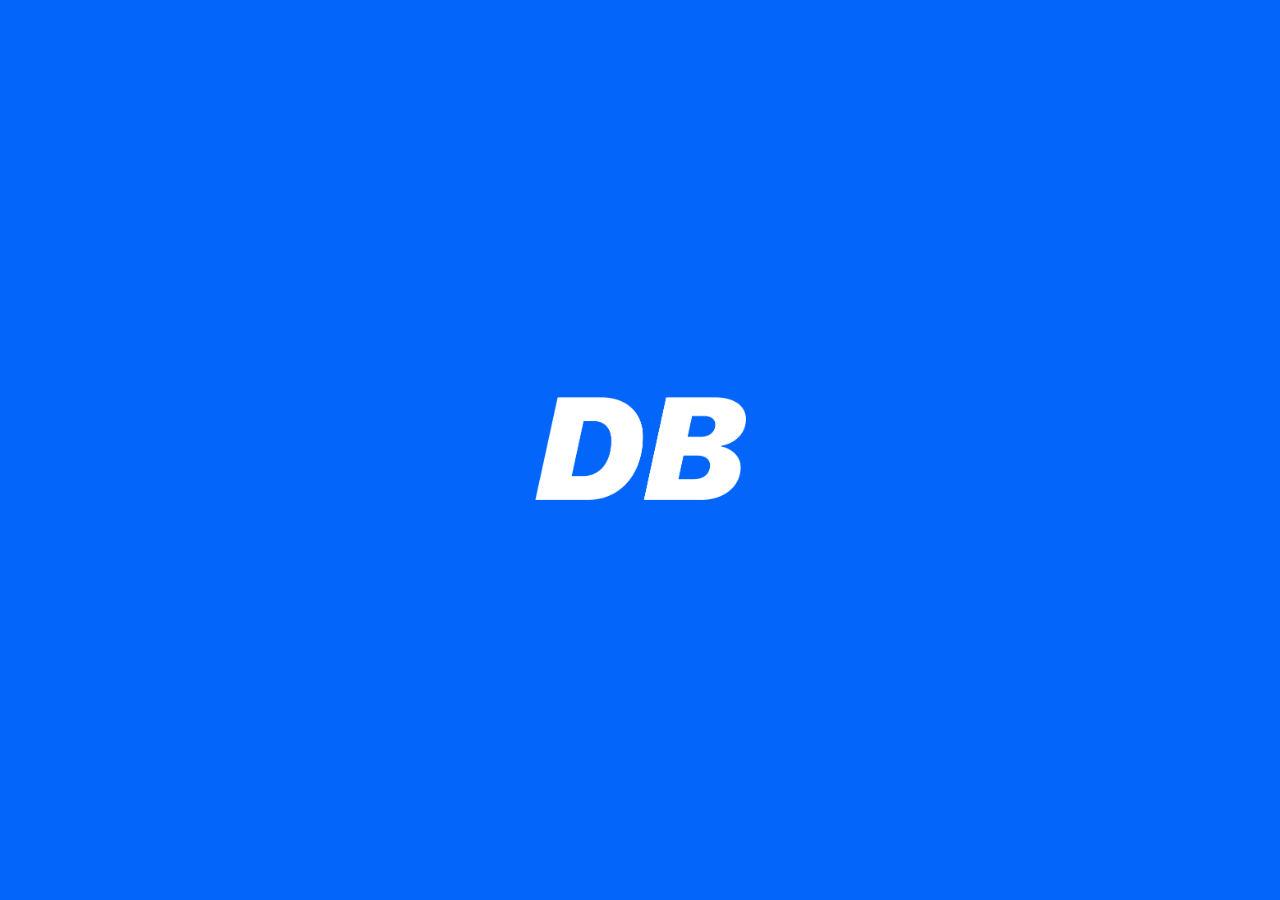
<file: index.html>
<!DOCTYPE html>
<html lang="en">
<head>
    <meta charset="UTF-8">
    <meta name="viewport" content="width=device-width, initial-scale=1.0">
    <title>DUMAGETIT</title>
    <link rel="icon" href="../Elements/DB.png" type="image/png">
    <link rel="stylesheet" href="mobile.css" type="text/css">
</head>
<body id="start-up">
    <a href="../mobileUx/login-signup-page.html" class="full-page-link">
        <div class="startup-bg">
            <img src="../Elements/DB2.png" alt="DUMAGETIT">
        </div>
    </a>
</body>
</html>
</file>
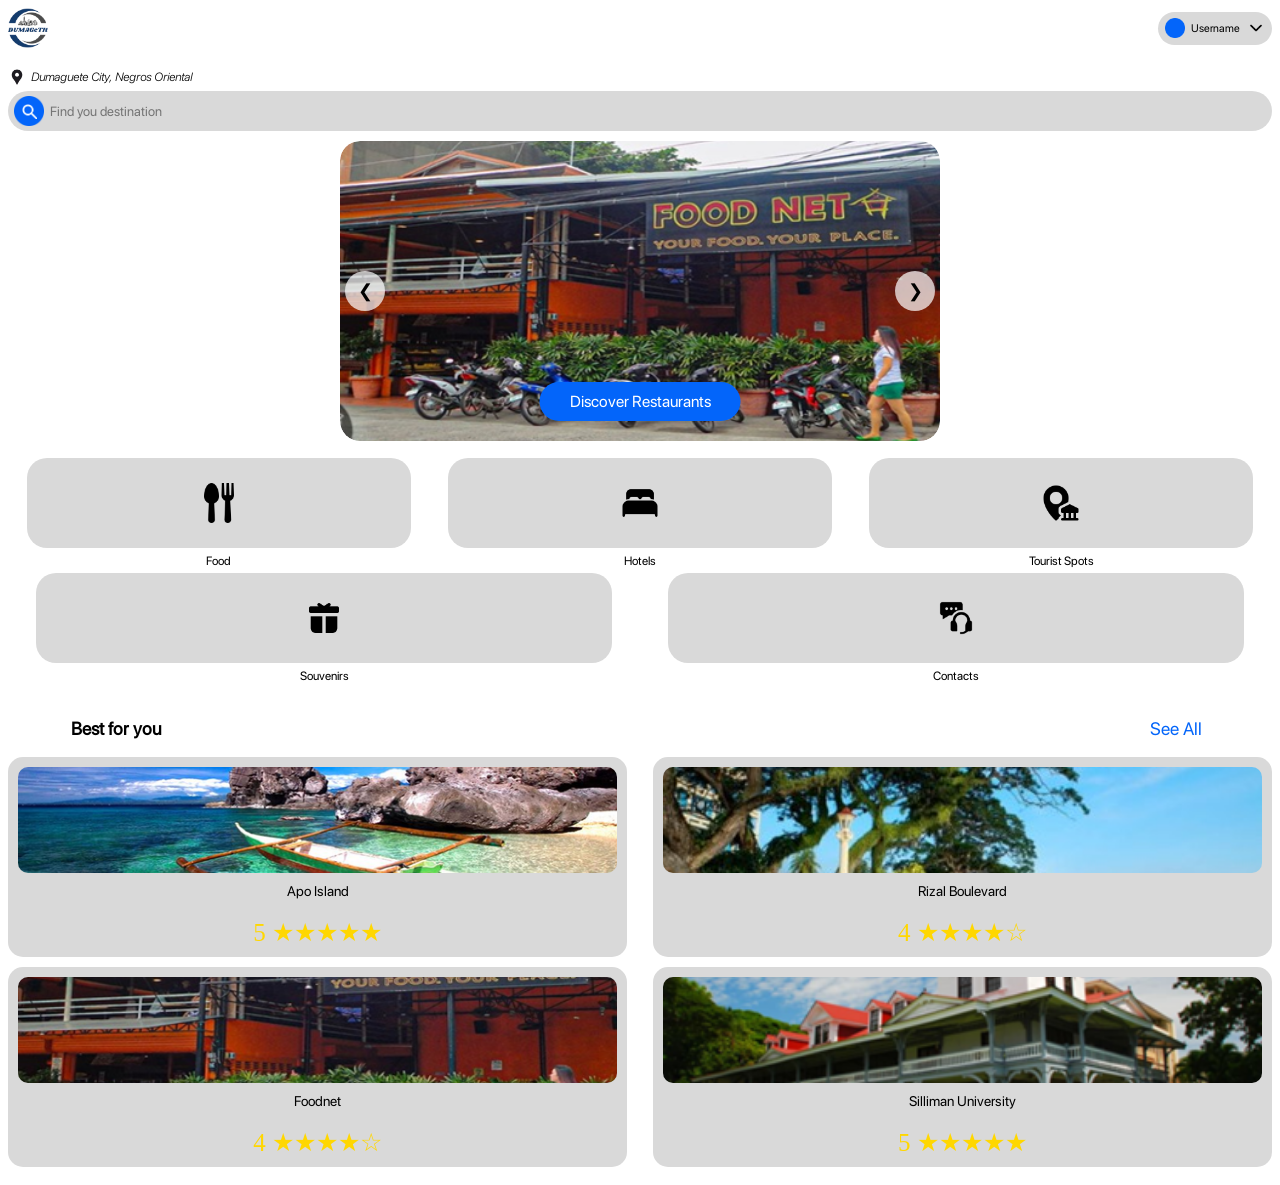
<file: home-page.html>
<!DOCTYPE html>
<html lang="en">
<head>
    <meta charset="UTF-8">
    <meta name="viewport" content="width=device-width, initial-scale=1.0">
    <title>DUMAGETIT</title>
    <link rel="icon" href="../Elements/dumagetit logo.png" type="image/png">
    <link rel="stylesheet" href="../mobileUx/mobile.css" type="text/css">
    <script src="../mobileUx/home-page.js" defer ></script>
    <script src="../mobileUx/mobile.js"></script>
</head>
<body class="home-page-container">
    <div class="window-home-page">
        <div class="user-modal">
            <div class="user-info">
                <img src="../Elements/Ellipse 2.png" alt="user-modal-icon" class="user-modal-icon">
                <p class="user-modal-text">Username</p>
            </div>
            <hr>
            <button type="submit" id="signout-button">Sign Out</button>
        </div>  
    </div>
    <div class="nav-bar">
        <img src="../Elements/dumagetit logo.png" alt="DUMAGETIT logo" id="navbar-logo">
        <div class="user-menu-container">
            <div class="user-menu">
                <img src="../Elements/Ellipse 2.png" alt="user-icon" class="user-icon">
                <p id="user-name">Username</p>
                <img src="../Elements/down.png" alt="down icon" class="down-icon">
            </div>
        </div>
    </div>
    <div class="location">
        <img src="../Elements/location.png" alt="location icon">
        <p>Dumaguete City, Negros Oriental</p>
    </div>
    <div class="search-bar">
        <input type="text" name="search" id="search" placeholder="Find you destination">
        <div class="search-icon">
            <div>
            <img src="../Elements/search-icon.png" alt="Search" id="ellipse-search-icon">
            <img src="../Elements/search.png" alt="search-icon" id="search-icon">
            </div>
        </div>    
    </div>

    <div class="slider">
        <div class="slides">
            <div class="slide">
                <div class="slide-content">
                    <img src="../Elements/Foodnet.png" alt="Discover Restaurants" class="slide-image">
                    <a href="food-page.html" class="slide-button">Discover Restaurants</a>
                </div>
            </div>
            <div class="slide">
                <div class="slide-content">
                    <img src="../Elements/ApoIsland.png" alt="Explore Attractions" class="slide-image">
                    <a href="tourist-spot-page.html" class="slide-button">Explore Attractions</a>
                </div>
            </div>
            <div class="slide">
                <div class="slide-content">
                    <img src="../Elements/LeePlaza.png" alt="Shop Souvenirs" class="slide-image">
                    <a href="souvenirs-page.html" class="slide-button">Shop Souvenirs</a>
                </div>
            </div>
            <div class="slide">
                <div class="slide-content">
                    <img src="../Elements/HotelEssencia.png" alt="Book Your Stay" class="slide-image">
                    <a href="hotel-page.html" class="slide-button">Book Your Stay</a>
                </div>
            </div>
        </div>
        <div class="slider-buttons">
            <button class="prev" id="prevBtn">&#10094;</button>
            <button class="next" id="nextBtn">&#10095;</button>
        </div>
    </div>
    <div class="sections">
        <div class="sectiongroup-1">
            <div class="food-container">
                <a href="food-page.html">
                    <div class="food">
                        <img src="../Elements/cutlery.png" alt="cutlery icon">
                    </div>
                </a>
                <p id="home-food-text">Food</p>
            </div>    
            <div class="hotel-container">
                <a href="hotel-page.html">
                    <div class="hotel">
                        <img src="../Elements/bed.png" alt="computer icon">
                    </div>
                </a>
                <p id="home-hotel-text">Hotels</p>
            </div>
            <div class="tourist-spot-container">
                <a href="tourist-spot-page.html">
                    <div class="tourist-spots">
                        <img src="../Elements/landmark.png" alt="landmark icon">      
                  </div>
                </a>
                <p id="home-landmark-text">Tourist Spots</p>
            </div>                       
        </div>
        <div class="sectiongroup-2">            
            <div class="souvenirs-container">
                <a href="souvenirs-page.html">
                    <div class="souvenirs">
                        <img src="../Elements/gift.png" alt="gift icon">
                    </div>
                </a>
                <p id="home-souvenir-text">Souvenirs</p>
            </div>            
            <div class="contact-container">
                <a href="contact-page.html">
                    <div class="contact">
                        <img src="../Elements/support-services.png" alt="support servies icon">
                    </div>
                </a>
                <p id="home-customer-service-text">Contacts</p>
            </div>            
        </div>
    </div>
    <div class="best-for-you">
        <label for="best-for-you" class="best-label">
            <p class="best-title">Best for you</p>
            <p class="see-all">See All</p>
        </label>
        
            <div class="best-section">
                <div class="sectiongroup1">
                    <div class="section1">
                        <div class="section-image-container">
                            <img src="../Elements/ApoIsland.png" alt="Title 1" class="section-image">
                        </div>
                        <p class="section-title">Apo Island</p>
                        <div class="rating">5 ★★★★★</div>
                    </div>
                    <div class="section2">
                        <div class="section-image-container">
                            <img src="../Elements/Foodnet.png" alt="Title 2" class="section-image">
                        </div>
                        <p class="section-title">Foodnet</p>
                        <div class="rating">4 ★★★★☆</div>
                    </div>
                </div>
                <div class="sectiongroup2">
                    <div class="section3">
                        <div class="section-image-container">
                            <img src="../Elements/rizal boulevard.jpg" alt="Title 3" class="section-image">
                        </div>
                        <p class="section-title">Rizal Boulevard</p>
                        <div class="rating">4 ★★★★☆</div>
                    </div>
                    <div class="section4">
                        <div class="section-image-container">
                            <img src="../Elements/Silliman.png" alt="Title 4" class="section-image">
                        </div>
                        <p class="section-title">Silliman University</p>
                        <div class="rating">5 ★★★★★</div>
                    </div>
                </div>    
            </div>
        </div>
</body>
</html>
</file>
<file: mobile.css>
@font-face {
    font-family: sfprodisplay_blackitalic;
    src:url(../Fonts/SFPRODISPLAYBLACKITALIC.otf)
}

@font-face {
    font-family: sfprodisplay_regular;
    src:url(../Fonts/SFPRODISPLAYREGULAR.OTF)
}

@font-face {
    font-family: sfprodisplay_medium;
    src:url(../Fonts/SFPRODISPLAYMEDIUM.OTF)
}

@font-face {
    font-family: sfprodisplay_bold;
    src: url(../Fonts/SFPRODISPLAYBOLD.OTF);
}

@font-face {
    font-family: sfprodisplay_lightitalic;
    src: url(../Fonts/SFPRODISPLAYLIGHTITALIC.OTF);
}

#login-signup-container h1 {
    font-family: sfprodisplay_blackitalic;
}

h1 {
    font-family: sfprodisplay_blackitalic;
}

h2 {
    font-family: sfprodisplay_bold;
}    

h3 {
    font-family: sfprodisplay_regular;
}

p {
    font-family: sfprodisplay_medium;
}


/* Startup Page */

#start-up {
   background-color: #0365fa;
   height: 100vh;
   width: 100vw;
   margin: 0;
   padding: 0;
}

#start-up a {
    display: flex;
    justify-content: center;
    align-items: center;
    height: 100vh;  
}



.startup-bg img {
    width: 211px;
    height: 103px;
}

/*-------------------*/

/*Login-Signup Page*/
 
.nav-bar {
    display: flex;
    justify-content: space-between;
    align-items: center;
}

#navbar-logo {
    width: 40px;
    height: 40px;
}

#menu-icon {
    width: 24px;
    height: 4px;
}

#login-signup-container {
    display: flex;
    flex-direction: column;
}

.login-signup-main-container {
    display: flex;
    flex-direction: column;
    align-items: center;
    margin-top: 25vh;
}

.welcome-header {
    display: flex;
    flex-direction: column;
    justify-content: center;
    align-items: center;
    margin-bottom: 15vh;
}

.welcome-header h1 {
    font-size: 50px;
    margin: 0px;
}

.welcome-header h3 {
    font-size: 25px;
}

.login-signup-buttons {
    display: flex;
    flex-direction: column;
    gap: 10px;
}

.login-signup-buttons button {
    background-color: #0365fa;
    width: 300px;
    height: 40px;
    border-radius: 14px;
    font-size: 15px;
    border: none;
    color: #ffffff;
}

.login-signup-buttons button:hover {
    background-color: #0056b3;
}

.login-signup-login-button, .login-signup-signup-button {
    font-family: sfprodisplay_bold;
}

/*------------------*/

/*login Page*/

.login-container {
    display: flex;
    flex-direction: column;
    margin: 0;
    gap: 5vh;
    width: 100%;
    height: 100vh;
}

.login-container nav{
    margin: 8px 8px 0;
}

.login-header {
    display: flex;
    align-items: center;
    justify-content: center;
    gap: 10px;
}

.login-header .in {
    color: #0365fa;
}

.login-header h1 {
    font-size: 50px;
}


.login-body {
    position: relative;
    height: 72.345971563981042654028436018957vh;
    display: flex;
    flex-direction: column;
    align-items: center;
    justify-content: center;
}

.login-body::before {
    content: "";
    background-color: #d9d9d9;
    border-radius: 20px 20px 0 0;
    opacity: 50%;
    position: absolute;
    top: 0;
    left: 0;
    right: 0;
    bottom: 0;
    z-index: -1;
}

.login-body form {
    display: flex;
    flex-direction: column;
    gap: 17px;
    width: 80%;
    margin: 0;
    justify-content: center;
}

.back-arrow {
    width: 20px;
}

.username-input, .password-input {
    display: flex;
    flex-direction: column;
    gap: 6px;
}

#username, #password {
    margin: 0;
    padding-left: 40px;
    box-sizing: border-box;
    width: 100%;
}

.username-fieldset, .password-fieldset {
    display: flex;
    justify-content: center;
    flex-direction: column;
}

.password-fieldset {
    position: relative;
}

.username-fieldset img {
    position: absolute;
    width: 20px;
    height: 20px;
    padding: 10px;
    padding-right: 0;
}

.password-fieldset img {
    position: absolute;
    width: 20px;
    height: 20px;
    padding: 10px;
}

#visible-icon {
    display: visible;
    right: 0;
}

#visible-icon:hover {
    cursor: pointer;
}

#invisible-icon {
    display: none;
}

.username p, .password p {
    margin: 6px 0;
}

.username-input input, .password-input input {
    width: 100%;
    height: 4.7393364928909952606635071090047vh;
    border-radius: 20px;
    border: none;
    padding: 0;
}


.login-button {
    background-color: #0365fa;
    border: 0;
    border-radius: 20px;
    width: 100%;
    height: 40px;
    color: #ffffff;
    font-size: 15px;
    font-family: sfprodisplay_bold;
    box-sizing: border-box;
}

.login-button:hover {
    cursor: pointer;
    background-color: #0056b3;
}

.login-form hr {
    border: none;
    height: 1px;
    width: 100%;
    background-color: #9c9c9c;
}

.login-form {
    max-width: 500px;
}

.sign-up-link a:hover {
    color: #0056b3;
}

/*------------------*/

/* signup Page */

.signup-container {
    display: flex;
    flex-direction: column;
    margin: 0;
    gap: 5vh;
    position: relative;
    width: 100%;
    height: 100vh;
}

.signup-container nav{
    margin: 8px 8px 0;
}

.login-header .up {
    color: #0365fa;
}

.email-fieldset {
    display: flex;
    justify-content: center;
    flex-direction: column;
    gap: 6px;
}

.email-fieldset img{
    position: absolute;
    width: 20px;
    height: 20px;
    padding-left: 10px  ;
}

.email-input {
    display: flex;
    flex-direction: column;
}

#email {
    box-sizing: border-box;
    margin: 0;
    padding-left: 40px;

    /*Add padding right same with the user and password */
}

.email p {
    margin: 6px 0;
}

.email-input input {
    border: 0;
    border-radius: 15px;
    width: 100%;
    height: 40px;
}

.terms-condition-link {
    display: flex;
    gap: 5px;
}

#terms-condition-checkbox {
    width: 20px;
    height: 20px;
}

.terms-condition-link p {
    margin: 0;
    padding: 0;
    display: flex;
    align-items: center;
    gap: 5px;
}

.terms-condition-link a {
    text-decoration: none;
    color: #0365fa;
}

/* ----------------- */

.window {
   height: 100%;
   width: 100%;
   position: absolute;
   backdrop-filter: blur(4px);
   visibility: hidden;
}

.modal {
    display: flex;
    flex-direction: column;
    background-color: #ffffff;
    height: 500px;
    border-radius: 30px;
    padding: 20px;
    margin: 0;
    position: absolute;
    left: 5.0048717948717948717948717948718%;
    right: 5.0048717948717948717948717948718%;
    top: 15.0048717948717948717948717948718%;
    bottom: 15.0048717948717948717948717948718%;
    box-shadow: 0px 0px 10px 0px rgba(0, 0, 0, 0.25);
}

.modal-content {
    height: 76%;
}

.close-btn {
    display: flex;
    position: fixed;
    justify-content: end;
    margin-bottom: 20px;
}

.close-btn img {
    width: 20px;
    height: 20px;
}

.modal-terms {
    padding: 0 20px 0 20px;
    overflow-y: scroll;
    height: 100%;
}

.modal-terms p {
    font-family: sfprodisplay_regular;
}

.modal-terms li {
    font-family: sfprodisplay_regular;
}

.modal-footer {
    display: flex;
    align-items: center;
    gap: 10px;
    margin: 30px 10px 0;
}

.modal-footer p {
    margin: 0;
}

#modal-checkbox {
    width: 20px;
    height: 20px;
    margin: 0;
}

.accept-button {
    background-color: #0365fa;
    border: 0;
    border-radius: 15px;
    width: 100%;
    height: 40px;
    color: #ffffff;
    font-size: 15px;
    font-family: sfprodisplay_bold;
    margin: 32px 0 0;
    padding: 0;
}

/* -------/MODAL---------- */

.signup-button {
    background-color: #0365fa;
    border: 0;
    border-radius: 15px;
    width: 100%;
    height: 40px;
    color: #ffffff;
    font-size: 15px;
    font-family: sfprodisplay_bold;
    margin: 32px 0 ;
    padding: 0;
}

.sign-up-link p {
    margin-bottom: 0px;
}

.sign-up-link a {
    color: #0365fa;
    text-decoration: none;
}


/**------------------/

/*-------home-page-------*/



.window-home-page {
    height: 100%;
    width: 100%;
    position: absolute;
    backdrop-filter: blur(4px);
    z-index: 1;
    top: 0;
    bottom: 0;
    left: 0;
    right: 0;
    display: flex;
    visibility: hidden;
    align-self: start;
    justify-content: end;
}

.user-modal {
    background-color: white;
    box-shadow: 0px 0px 10px 0px rgba(0, 0, 0, 0.25);
    width: 40%;
    height: 25%;
    display: flex;
    flex-direction: column;
    align-items: center;
    justify-content: center;
    border-radius: 15px;
    margin: 20px 20px 0 0;
    gap: 30px;
    
}



.user-modal hr {
    border: none;
    height: 1px;
    width:  80%;
    background-color: #9c9c9c;
}

.user-info {
    display: flex;
    align-items: center;
    gap: 5px;
}

.user-info  img {
    width: 30px;
    height: 30px;
}


#signout-button  {
    background-color: #0365fa;
    border: none;
    max-width: 125px;
    width: 80%;
    height: 30px;
    border-radius: 15px;
    font-family: sfprodisplay_bold;
    color: white;
}

#signout-button:hover  {
    cursor: pointer;
    background-color: #0056b3;
}

.user-menu-container {
    position: relative;
    background-color: #d9d9d9;
    width: 114px;
    height: 33px;
    border-radius: 17px;
    display: flex;
    align-items: center;
    justify-content: center;
}

.user-menu {
    display: flex; 
    align-items: center;
    justify-content: space-around; 
    gap: 6px;
}

.user-menu:hover {
    cursor: pointer;
}

.user-icon {
    width: 20px;
    height: 20px;
}

.user-menu p {
    margin: 0;
    font-family: sfprodisplay_regular;
    font-size: 11px;
}

.down-icon {
    width: 20px;
    height: 20px;
}

.location {
    display: flex;
    margin: 20px 0 5px;
    gap: 5px;
}

.location img {
    width: 18px;
    height: 18px;
}

.location p {
    font-family: sfprodisplay_lightitalic;
    font-size: 12px;
    margin: 0;
    padding: 0;
    display: flex;
    align-items: center;
}

.search-bar {
    display: flex;
    position: relative;
    justify-content: start;
    align-items: center;
    width: 100%;
    margin-bottom: 10px;
}

#search {
    width: 100%;
    height: 40px;
    border-radius: 20px;
    border: 0;
    background-color: #d9d9d9;
    box-sizing: border-box;
    padding-left: 42px;
    font-family: sfprodisplay_regular;
}

.search-icon {
   position: absolute;
   left: 21px;
}

.search-icon div {
    display: flex;
    position: relative;
    justify-content: center;
    align-items: center;
}

.search-icon img {
    position: absolute;
}

#search-icon {
    width: 15px;
    height: 15px;
    
}

#ellipse-search-icon {
    width: 30px;
    height: 30px;
}
/*--------Slider----------*/
.slider {
    position: relative;
    width: 100%;
    max-width: 600px; /* Adjust as needed */
    margin: auto;
    overflow: hidden;
    border-radius: 20px; /* Optional: for rounded corners */
}

.slides {
    display: flex;
    transition: transform 0.5s ease;
}

.slide {
    position: relative; /* This makes the button position relative to the slide */
    min-width: 100%;
}

.slide-content {
    display: flex;
    flex-direction: column; /* Stack the image and button vertically */
    justify-content: flex-end; /* Align items to the bottom */
    height: 300px; /* Set a fixed height for the slide content */
    position: relative; /* Ensure the content is positioned relative for absolute positioning of the button */
}

.slide-content a {
    font-family: sfprodisplay_regular;
}


.slide-image {
    width: 100%; /* Ensure the image takes the full width */
    height: 100%; /* Ensure the image takes the full height of the container */
    object-fit: cover; /* Maintain aspect ratio and cover the area */
    border-radius: 20px; /* Optional: for rounded corners */
}

.slide-button {
    position: absolute; /* Position the button absolutely within the slide content */
    bottom: 20px; /* Space from the bottom */
    left: 50%; /* Center horizontally */
    transform: translateX(-50%); /* Adjust to center the button */
    background-color: #0365fa; /* Blue background */
    color: white; /* Text color */
    padding: 10px 30px; /* Padding for the button */
    border: none;
    border-radius: 50px; /* Make the button oval */
    text-decoration: none; /* Remove underline from link */
    font-size: 16px; /* Font size */
    transition: background-color 0.3s; /* Transition for hover effect */
}

.slide-button:hover {
    background-color: #025bb5; /* Darker blue on hover */
}

.slider-buttons {
    position: absolute;
    top: 50%;
    width: 100%;
    display: flex;
    justify-content: space-between;
    transform: translateY(-50%);
   
}

.slider-buttons button {
    background-color: rgba(255, 255, 255, 0.7);
    border: none;
    cursor: pointer;
    width: 40px; /* Set a fixed width */
    height: 40px; /* Set a fixed height equal to width */
    border-radius: 50%; /* Make it a circle */
    font-size: 18px; /* Font size */
    display: flex; /* Use flexbox to center the icon/text */
    align-items: center; /* Center vertically */
    justify-content: center; /* Center horizontally */
    transition: background-color 0.3s; /* Transition for hover effect */
   
}
.slider-buttons button:first-child {
    margin-left: 5px; /* Remove left margin for the first button */
}

.slider-buttons button:last-child {
    margin-right: 5px; /* Remove right margin for the last button */
}
.slider-buttons button:hover {
    background-color: rgba(255, 255, 255, 1); /* Change background on hover */
}
.sections {
    width: 100%;
    height: 77.014218009478672985781990521327%;
    margin: 17px 0;
}

.sectiongroup-1 {
    display: flex;
    justify-content: space-around;
    margin-bottom: 4.8px;
}

.sectiongroup-1 div a div{
    width: 30vw;
}

.food-container p, .hotel-container p, .tourist-spot-container p, .souvenirs-container p, .contact-container p {
    text-align: center;
}

.food-container {
    width: 90px;
    height: 110px;
    display: flex;
    flex-direction: column;
    align-items: center;
}

.food {
    background-color: #d9d9d9;
    width: 118.13333333333333333333333333333px;
    height: 90px;
    border-radius: 20px;
    display: flex;
    align-items: center;
    justify-content: center;
}

.food img {
    width: 40px;
    height: 40px;
}

.food-container p {
    font-size: 12px;
    margin: 6px 0 0;
}

.hotel-container {
    width: 90px;
    height: 110px;
    display: flex;
    flex-direction: column;
    align-items: center;
}

.hotel {
    background-color: #d9d9d9;
    width: 118.13333333333333333333333333333px;
    height: 90px;
    border-radius: 20px;
    display: flex;
    align-items: center;
    justify-content: center;
}

.hotel img {
    width: 40px;
    height: 40px;
}

.hotel-container p {
    font-size: 12px;
    margin: 6px 0 0;
}

.tourist-spot-container {
    width: 90px;
    height: 110px;
    display: flex;
    flex-direction: column;
    align-items: center;
}

.tourist-spots {
    background-color: #d9d9d9;
    width: 118.13333333333333333333333333333px;
    height: 90px;
    border-radius: 20px;
    display: flex;
    align-items: center;
    justify-content: center;
}

.tourist-spots img {
    width: 40px;
    height: 40px;
}

.tourist-spot-container p {
    font-size: 12px;
    margin: 6px 0 0;
}

.sectiongroup-2 {
    display: flex;
    justify-content: space-around;
}

.sectiongroup-2 div a div{
    width: 45vw;
}

.souvenirs-container {
    width: 90px;
    height: 110px;
    display: flex;
    flex-direction: column;
    align-items: center;
}

.souvenirs {
    background-color: #d9d9d9;
    width: 182.2px;
    height: 90px;
    border-radius: 20px;
    display: flex;
    align-items: center;
    justify-content: center;
}

.souvenirs img {
    width: 40px;
    height: 40px;
}

.souvenirs-container p {
    font-size: 12px;
    margin: 6px 0 0;
}

.contact-container {
    width: 90px;
    height: 110px;
    display: flex;
    flex-direction: column;
    align-items: center;
}

.contact {
    background-color: #d9d9d9;
    width: 182.2px;
    height: 90px;
    border-radius: 20px;
    display: flex;
    align-items: center;
    justify-content: center;
}

.contact img {
    width: 40px;
    height: 40px;
}

.contact-container p {
    font-size: 12px;
    margin: 6px 0 0;
}   
/*Best for you Feature*/
.best-section {
    display: flex; 
    flex-wrap: wrap;
    justify-content: space-between; 
}

.best-label {
    display: flex; /* Use flexbox for alignment */
    align-items: center; /* Center items vertically */
    margin-bottom: 0;
    margin-left: 5%; /* Space below the label */
    justify-content: space-between;
}

.best-title {
    font-family: sfprodisplay_regular;
    font-size: 18px; 
    font-weight: bold; 
}

.see-all {
    text-align: right;
    font-family: sfprodisplay_regular;
    font-size: 18px; /* Adjust font size as needed */
    color: #0365fa; /* Change color for the "See All" text */
    cursor: pointer; /* Change cursor to pointer for interactivity */
    padding: 5px 10px; /* Add padding for a better touch area */
    margin: 0; /* Push "See All" to the right */
    margin-right: 5%;
}
.sectiongroup1, .sectiongroup2 {
    display: flex; 
    flex-direction: column; 
    width: 49%;
}

.section1, .section2, .section3, .section4 {
    background-color: #d9d9d9;
    width: 100%;
    height: 200px; /* Fixed height for the section */
    border-radius: 15px;
    display: flex;
    flex-direction: column;
    align-items: center;
    justify-content: flex-start; /* Align items to the top */
    padding: 10px;
    box-sizing: border-box;
    margin-bottom: 10px;
    overflow: hidden;
}

.section-image-container {
    width: 100%; /* Full width of the section */
    height: 80%; /* Fixed height for the image container */
    overflow: hidden;
    display: flex; /* Use flex to center the image */
    align-items: center; /* Center vertically */
    justify-content: center; /* Center horizontally */
}

.section-image {
    width: 100%; /* Set width to 100% of the container */
    height: 100%; /* Set height to 100% of the container */
    object-fit: cover; /* Maintain aspect ratio while covering the container */
    border-radius: 10px;
}
.section-title {
    margin-top: 10px; 
    font-family: sfprodisplay_regular;
    font-size: 14px; 
    text-align: center; 
}

.rating {
    margin-top: 5px; /* Space between title and rating */
    font-size: 25px; /* Font size for the rating */
    color: #FFD700; /* Gold color for stars */
    text-align: center; /* Center the rating text */
}
/*------------------*/

/*------------section pages----------*/

footer {
    
}

footer.expanded {
    height: 0;
    width: 100%;
}

.section-container.expanded {
    height: 2,707.125px;
    overflow: visible;
}

.content.expanded {
    height: 2,707.125px;
    overflow: visible;
}

.section-window {
    position: absolute;
    width: 100vw;
    height: 100vh;
    top: 0;
    left: 0;
    right: 0;
    bottom: 0;
}

.home-section-pages {
    display: flex;
    gap: 10px;
    height: 50px;
    margin-bottom: 20px;
    overflow: scroll;
}

.home-section-pages a{
    text-decoration: none;
    color: #000;
}

.home-section-pages::-webkit-scrollbar {
    display: none;
} 

.home-section-pages p {
    font-size: 11px;
    font-family: sfprodisplay_medium;
    margin: 11px;
    text-align: center;
}

.home-section-pages a div {
    display: flex;
    justify-content: center;
    align-items: center;
    width: 15vw;
}

.food-section, .hotel-section, .tourist-spot-section, .home-section, 
.souvenirs-section, .contact-section {
    background-color: #d9d9d9;
    display: flex;
    align-items: center;
    border-radius: 20px;
}

.food-section:hover, .hotel-section:hover, .tourist-spot-section:hover, .home-section:hover, 
.souvenirs-section:hover, .contact-section:hover {
   background-color: #9c9c9c;
}



.home-section {
    margin-left: 10px;
}

.tourist-spot-section p {
    width: 59px;
}

.local-brands-section p {
    width: 58px;
}

.contact-section {
    margin-right: 10px;
    width: 64px;
}

.content {
    display: flex;
    flex-direction: column;
    gap: 10px;
    overflow: scroll;
    align-items: center;
    padding-top: 10px;
}

.content li, p {
    font-family: sfprodisplay_regular;
    
}

.content-base-1, .content-base-2, .content-base-3,
.content-base-4, .content-base-5, .content-base-6,
.content-base-7, .content-base-8, .content-base-last{
    height: 390px;
    display: flex;
    justify-content: center;
    transition: height 0.5s ease;
}

.content-1, .content-2, .content-3, .content-4,
.content-5,.content-6, .content-7, .content-8,
.content-last {

    height: 390px;
    width: 95%;
    border-radius: 20px;
    border: none;
    display: flex;
    flex-direction: column;
    overflow: hidden;
    box-shadow: 0px 0px 10px 0px rgba(0, 0, 0, 0.40);
    transition: height 0.5s ease;
}

.content-base-1.expanded, .content-1.expanded,
.content-base-2.expanded, .content-2.expanded,
.content-base-3.expanded, .content-3.expanded,
.content-base-4.expanded, .content-4.expanded,
.content-base-5.expanded, .content-5.expanded,
.content-base-6.expanded, .content-6.expanded,
.content-base-7.expanded, .content-7.expanded,
.content-base-8.expanded, .content-8.expanded,
.content-base-last.expanded, .content-last.expanded {
    height: 500px;
}

.content-1.expanded, .content-2.expanded,
.content-3.expanded, .content-4.expanded,
.content-5.expanded, .content-6.expanded,
.content-7.expanded, .content-8.expanded,
.content-last.expanded {
    display: flex;
    
}

.description-container-1.expanded, .description-container-2.expanded,
.description-container-3.expanded, .description-container-4.expanded, 
.description-container-5.expanded, .description-container-6.expanded, 
.description-container-7.expanded, .description-container-8.expanded, 
.description-container-last.expanded {
    height:  66.666666666666666666666666666667%;
    top: 33.333333333333333333333333333333%;
    position: absolute;
    overflow: scroll;;
    border-radius: 10px 10px 0 0;
    width: 97.1%;
}

.description-container-1.expanded button, .description-container-2.expanded button,
.description-container-3.expanded button, .description-container-4.expanded button, 
.description-container-5.expanded button, .description-container-6.expanded button, 
.description-container-7.expanded button, .description-container-8.expanded button, 
.description-container-last.expanded button{
    width: 30%;
    height: 30px;
    background-color: #0365fa;
    border: none;
    border-radius: 15px;
    color: white;
}

.description-container-1.expanded button:hover, .description-container-2.expanded button:hover,
.description-container-3.expanded button:hover, .description-container-4.expanded button:hover, 
.description-container-5.expanded button:hover, .description-container-6.expanded button:hover, 
.description-container-7.expanded button:hover, .description-container-8.expanded button:hover, 
.description-container-last.expanded button:hover {
    cursor: pointer;
    background-color: #0056b3;
}

.description-container-1 button, .description-container-2 button,
.description-container-3 button, .description-container-4 button,
.description-container-5 button, .description-container-6 button, 
.description-container-7 button , .description-container-8 button,
.description-container-last button {
    width: 30%;
    height: 30px;
    background-color: #0365fa;
    border: none;
    border-radius: 15px;
    color: white;
}


.image-container-1.expanded, .image-container-2.expanded,
.image-container-3.expanded, .image-container-4.expanded,
.image-container-5.expanded, .image-container-6.expanded,
.image-container-7.expanded, .image-container-8.expanded,
.image-container-last.expanded {
    justify-content: start;
}

.content-1 h3, .content-2 h3, .content-3 h3,
.content-4 h3, .content-5 h3, .content-6 h3, 
.content-7 h3, .content-8 h3, .content-last h3 {
    font-family: sfprodisplay_blackitalic;
}

.content-1 h3, p, .content-2 h3, p, .content-3 h3, p,
.content-4 h3, p, .content-4 h3, p, .content-6 h3, p, 
.content-7 h3, p, .content-8 h3, p, .content-last h3, p {
    width: 100%;
}

.content-1, .content-2, .content-3,
.content-4, .content-5, .content-6, 
.content-7, .content-8, .content-last {
    position: absolute;
}

.image-container-1, .image-container-2,
.image-container-3, .image-container-4, 
.image-container-5, .image-container-6,
.image-container-7, .image-container-8,
.image-container-last {
    box-sizing: border-box;
    border-radius: 10px;
    height: 66.666666666666666666666666666667%;
    display: flex;
    align-items: center;
    justify-content: center;
    margin: 10px 10px 0;
    overflow: hidden;
}

.image-container-1 img, .image-container-2 img,
.image-container-3 img, .image-container-4 img,
.image-container-5 img, .image-container-6 img,
.image-container-7 img, .image-container-8 img,
.image-container-last img {
    width: 100%;
    height: 100%;
    object-fit: cover;
}   

.description-container-1, .description-container-2,
.description-container-3, .description-container-4,
.description-container-5, .description-container-6, 
.description-container-7, .description-container-8,
.description-container-last {
    height: 33.333333333333333333333333333333%;
    background-color: white;
    border-radius: 0  0 10px 10px;
    margin: 0 10px 10px;
    padding: 0 10px 10px;
    overflow: hidden;
    transition: height 0.5s ease;
}
/* Booking Modal styling */
.booking-modal {
    position: fixed;
    top: 0;
    left: 0;
    width: 100%;
    height: 100%;
    background-color: rgba(0, 0, 0, 0.7);
    display: flex;
    justify-content: center;
    align-items: center;
    visibility: hidden;
    opacity: 0;
    transition: visibility 0.3s, opacity 0.3s;
}

.booking-modal.visible {
    visibility: visible;
    opacity: 1;
}

.booking-modal-content {
    background: white;
    padding: 20px;
    border-radius: 8px;
    text-align: center;
    position: relative;
    width: 80%;
    max-width: 400px;
}

.close-btn {
    position: absolute;
    top: 10px;
    right: 10px;
    font-size: 20px;
    cursor: pointer;
}

.booking-full-name, .booking-phone-number, .booking-checkin-date, .booking-checkout-date, .room-type {
    display: flex;
    flex-direction: column;
    margin-bottom: 15px;
    width: 100%;
    gap: 10px;
}

.booking-check-dates {
    display: flex;
    flex-direction: row;
    gap: 10px;
    width: 100%;
}

#hotel-book-form label {
    display: block;
    margin: 10px 0 5px;
    font-family: sfprodisplay_regular;
}

#room-type {
    width: 100%;
    height: 40px;
    border-radius: 15px;
    border: 1px solid #ccc;
    padding: 8px;
    font-family: sfprodisplay_regular;
}

#hotel-booking-form input {
    padding: 8px;
    border: 1px solid #ccc;
    border-radius: 15px;
    height: 20px;
}

#hotel-booking-form {
    font-family: sfprodisplay_regular;
    box-sizing: border-box;
    display: flex;
    flex-direction: column;
    align-items: center;

}

.book-now-btn {
    padding: 10px 20px;
    background-color: #0365fa;
    color: white;
    border: none;
    border-radius: 4px;
    cursor: pointer;
}

.book-now-btn:hover {
    background-color: #0056b3;
}
.hotel-booking-modal {
    position: fixed;
    top: 0;
    left: 0;
    width: 100%;
    height: 100%;
    background-color: rgba(0, 0, 0, 0.7);
    display: flex;
    justify-content: center;
    align-items: center;
    visibility: hidden;
    opacity: 0;
    transition: visibility 0.3s, opacity 0.3s;
}
/* Booking Hotel Modal styling */
.hotel-booking-modal.visible {
    visibility: visible;
    opacity: 1;
}

.hotel-booking-modal-content {
    background: white;
    padding: 40px;
    border-radius: 15px;
    position: relative;
    width: 90%;
    max-width: 400px;
    box-sizing: border-box;
}

.hotel-booking-modal-content h2 {
    margin: 50px 0;
    text-align: center;
    font-family: sfprodisplay_blackitalic;
}

.hotel-book-now-btn {
    padding: 10px 20px;
    background-color: #0365fa;
    color: white;
    border: none;
    border-radius: 15px;
    cursor: pointer;
    margin-top: 20px;
}

.hotel-book-now-btn:hover {
    background-color: #0365fa
}

/*---------Contacts---------*/

.inquiries-container {
    width: 100%;
    display: flex;
    flex-direction: column;
    align-items: center;
    justify-content: center;
}

.inquiries-body {
    display: flex;
    flex-direction: column;
    align-items: center;
    width: 90%;
    height: auto;
    box-shadow: 0px 0px 10px 0px rgba(0, 0, 0, 0.25);
    box-sizing: border-box;
    padding: 20px;
    border-radius: 15px;
    margin-top: 10px;
}

.inquiries-body h1 {
    text-align: center;
}

.contact-info {
    height: 40vh;
    overflow-y: scroll;
}

.contact-info p {
    font-family: sfprodisplay_regular;
}

.contact-info li {
    font-family: sfprodisplay_regular;
}

#partner-button{
    background-color: #0365fa;
    border: 0;
    border-radius: 15px;
    width: 50%;
    height: 40px;
    color: #ffffff;
    font-size: 15px;
    font-family: sfprodisplay_bold;
    margin: 32px 0 ;
    padding: 0;
}

#partner-button:hover {
    cursor: pointer;
    background-color: #0056b3;
}

.partner-link {
    text-decoration: none;
    color: #fff;
}

/*--------------------*/

/*-------partner with us-------*/

.navbar-form {
    
}

.navbar-form img {
    width: 20px;
    margin: 0;
    padding: 0;
}

.nav-bar h3 {
    margin: 0;
}

.top-form {
    display: flex;
    justify-content: space-between;
    align-items: center;
    margin: 0;
    padding: 0;
    gap: 10px;
}

.business-name input, .business-type input, 
.location-form input, .owners-name input, 
.business-license-num input  {
    border: 1px solid #9c9c9c;
    width: 100%;
    height: 40px;
    border-radius: 15px;
    padding: 0;
    padding: 10px;
    box-sizing: border-box;
}

#partner-submit-button {
        background-color: #0365fa;
        border: 0;
        border-radius: 15px;
        width: 50%;
        height: 40px;
        color: #ffffff;
        font-size: 15px;
        font-family: sfprodisplay_bold;
        margin:  10px ;
        padding: 0;
}

#partner-submit-button:hover {
    cursor: pointer;
    background-color: #0056b3;
}

/*----------------------------*/
/* Modal forgot password styles */
/* Modal General Styling */

/* Style for the modal backdrop */
.forgot-password-link {
    display: flex;
    justify-content: end;
    align-content: center;
}

.forgot-password-link span {
    text-decoration: none;
    font-family: sfprodisplay_regular;
}

.forgot-password-modal {
    display: none; /* Initially hide the modal */
    position: fixed;
    top: 0;
    left: 0;
    right: 0;
    bottom: 0;
    background-color: rgba(0, 0, 0, 0.5); /* Semi-transparent background */
    justify-content: center; /* Align modal horizontally in the center */
    align-items: center; /* Align modal vertically in the center */
    z-index: 1000;
}

.modal-header {
    display: flex;
    justify-content: space-between;
}

#forgot-modal-content {
    display: flex;
    flex-direction: column;
    gap: 30px;
}

/* Style for the modal content */
.forgot-password-modal .modal-content {
    background: #fff;
    padding: 20px;
    border-radius: 10px;
    width: 90%;
    max-width: 400px;
    box-shadow: 0 4px 8px rgba(0, 0, 0, 0.2);
    text-align: center;
    position: relative;
}

/* Forgot Password Text */
.forgot-password-text {
    color: #007bff;
    font-size: 16px;
    cursor: pointer;
    text-decoration: underline;
}

.forgot-password-text:hover {
    color: #0056b3;
}

/* Input Box Styling */
.forgot-password-modal input[type="email"],
.forgot-password-modal input[type="password"] {
    width: 90%;
    max-width: 350px;
    padding: 12px;
    margin: 10px 0;
    border: 1px solid #ccc;
    border-radius: 5px;
    font-size: 16px;
    box-sizing: border-box;
}

/* Modal Header */
.modal-header h2 {
    font-size: 22px;
    color: #333;
    margin-bottom: 10px;
}

.modal-header img {
    width: 20px;
    height: 20px;
}

.modal-header div {
    width: 10px;
    height: 10px;
    background-color: #fff;
}

/* Modal Body */

#forgot-modal-content {
    border-radius: 20px;
}

#forgot-modal-content .modal-body {
    display: flex;
    flex-direction: column;
    align-items: center;

}

#forgot-modal-content .modal-body input {
    border-radius: 20px;
}

.modal-body p {
    color: #666;
    margin: 10px 0 5px;
    text-align: left;
}

.modal-footer {
    margin: 0;
    display: flex;
    justify-content: center;
}

/* Modal Footer */
.modal-footer button {
    width: 90%;
    max-width: 350px;
    padding: 12px;
    margin: 0;
    background-color: #007bff;
    color: #fff;
    border: none;
    border-radius: 20px;
    font-size: 16px;
    cursor: pointer;
    transition: background-color 0.3s;
}

.modal-footer button:hover {
    background-color: #0056b3;
}


/* Responsive Design */
@media (max-width: 480px) {
    .forgot-password-modal .modal-content {
        padding: 15px;
    }

    .forgot-password-modal input[type="email"],
    .forgot-password-modal input[type="password"],
    .modal-footer button {
        font-size: 14px;
    }
}

@media (min-width: 1024px) {
    /*Sign up*/

    .modal {
        height: 500px;
        width: 50%;
        top: 50%;
        left: 50%;
        transform: translate(-50%, -50%);
        box-shadow: 0px 0px 10px 0px rgba(0, 0, 0, 0.25);
    }

    /*----*/
}

@media (min-width: 1440px) {
    .login-body {
        height: 100vh;
    }
    .login-body::before {
        border-radius: 30px 30px 0 0;
    }
    .back-arrow {
        width: 1.589vw;
    }

    .username-input input, .password-input input, .email-input input {
        border-radius: 30px;
    }

    #user-icon, #key-icon, #visible-icon {
        width: 1.80vw;
        height: 1.80vw;
    }

    .login-button {
        height: 4.741vh;
        border-radius: 30px;
    }

    .login-header h1 {
        font-size: 4.741rem;
        margin: 0;
    }

    /*Sign up*/
    
    .modal {
        height: 500px;
        width: 50%;
        top: 50%;
        left: 50%;
        padding: 40px;
        transform: translate(-50%, -50%);
        box-shadow: 0px 0px 10px 0px rgba(0, 0, 0, 0.25);
    }

    .signup-body {
        all: unset;
    }

    .close-btn {
        right: 40px;
        top: 40px;
    }

    /*----*/

    /*search*/

    #search {
        height: 50px;
        border-radius: 30px;
        padding-left: 48px
    }

    #ellipse-search-icon {
        width: 2.5vw;
        height: 2.5vw;
        margin-left: 6px;
    }
    
    #search-icon {
        margin-left: 6px;
    }



    /*--*/

    /*section*/

    .home-section-pages {
        height: 40px;
        display: flex;
        justify-content: space-between;
    }

    .home-section-pages a div {
        height: 40px;
        width: 15vw;
    }

    .home-section-pages a div p {
        font-size: 1rem;
        display: flex;
        justify-content: center;
        width: 100%;
    }

    /*---*/

    /*content*/


    /*--*/

    /*inquiries*/

    .inquiries-body {
        width: 30%;
    }

    #partner-submit-button {
        width: 20%;
    }

    /*--*/

}
</file>
<file: mobileUx/mobile.css>
@font-face {
    font-family: sfprodisplay_blackitalic;
    src:url(../Fonts/SFPRODISPLAYBLACKITALIC.otf)
}

@font-face {
    font-family: sfprodisplay_regular;
    src:url(../Fonts/SFPRODISPLAYREGULAR.OTF)
}

@font-face {
    font-family: sfprodisplay_medium;
    src:url(../Fonts/SFPRODISPLAYMEDIUM.OTF)
}

@font-face {
    font-family: sfprodisplay_bold;
    src: url(../Fonts/SFPRODISPLAYBOLD.OTF);
}

@font-face {
    font-family: sfprodisplay_lightitalic;
    src: url(../Fonts/SFPRODISPLAYLIGHTITALIC.OTF);
}

#login-signup-container h1 {
    font-family: sfprodisplay_blackitalic;
}

h1 {
    font-family: sfprodisplay_blackitalic;
}

h2 {
    font-family: sfprodisplay_bold;
}    

h3 {
    font-family: sfprodisplay_regular;
}

p {
    font-family: sfprodisplay_medium;
}


/* Startup Page */

#start-up {
   background-color: #0365fa;
   height: 100vh;
   width: 100vw;
   margin: 0;
   padding: 0;
}

#start-up a {
    display: flex;
    justify-content: center;
    align-items: center;
    height: 100vh;  
}



.startup-bg img {
    width: 211px;
    height: 103px;
}

/*-------------------*/

/*Login-Signup Page*/
 
.nav-bar {
    display: flex;
    justify-content: space-between;
    align-items: center;
}

#navbar-logo {
    width: 40px;
    height: 40px;
}

#menu-icon {
    width: 24px;
    height: 4px;
}

#login-signup-container {
    display: flex;
    flex-direction: column;
}

.login-signup-main-container {
    display: flex;
    flex-direction: column;
    align-items: center;
    margin-top: 25vh;
}

.welcome-header {
    display: flex;
    flex-direction: column;
    justify-content: center;
    align-items: center;
    margin-bottom: 15vh;
}

.welcome-header h1 {
    font-size: 50px;
    margin: 0px;
}

.welcome-header h3 {
    font-size: 25px;
}

.login-signup-buttons {
    display: flex;
    flex-direction: column;
    gap: 10px;
}

.login-signup-buttons button {
    background-color: #0365fa;
    width: 300px;
    height: 40px;
    border-radius: 14px;
    font-size: 15px;
    border: none;
    color: #ffffff;
}

.login-signup-buttons button:hover {
    background-color: #0056b3;
}

.login-signup-login-button, .login-signup-signup-button {
    font-family: sfprodisplay_bold;
}

/*------------------*/

/*login Page*/

.login-container {
    display: flex;
    flex-direction: column;
    margin: 0;
    gap: 5vh;
    width: 100%;
    height: 100vh;
}

.login-container nav{
    margin: 8px 8px 0;
}

.login-header {
    display: flex;
    align-items: center;
    justify-content: center;
    gap: 10px;
}

.login-header .in {
    color: #0365fa;
}

.login-header h1 {
    font-size: 50px;
    margin: 0;
}


.login-body {
    position: relative;
    height: 100vh;
    display: flex;
    flex-direction: column;
    align-items: center;
    justify-content: center;
}

.login-body::before {
    content: "";
    background-color: #d9d9d9;
    border-radius: 20px 20px 0 0;
    opacity: 50%;
    position: absolute;
    top: 0;
    left: 0;
    right: 0;
    bottom: 0;
    z-index: -1;
}

.login-body form {
    display: flex;
    flex-direction: column;
    gap: 17px;
    width: 80%;
    margin: 5% 0 0;
    justify-content: center;
}

.back-arrow {
    width: 20px;
}

.username-input, .password-input {
    display: flex;
    flex-direction: column;
    gap: 6px;
}

#username, #password {
    margin: 0;
    padding-left: 40px;
    box-sizing: border-box;
    width: 100%;
}

.username-fieldset, .password-fieldset {
    display: flex;
    justify-content: center;
    flex-direction: column;
}

.password-fieldset {
    position: relative;
}

.username-fieldset img {
    position: absolute;
    width: 20px;
    height: 20px;
    padding: 10px;
    padding-right: 0;
}

.password-fieldset img {
    position: absolute;
    width: 20px;
    height: 20px;
    padding: 10px;
}

#visible-icon {
    display: visible;
    right: 0;
}

#visible-icon:hover {
    cursor: pointer;
}

#invisible-icon {
    display: none;
}

.username p, .password p {
    margin: 6px 0;
}

.username-input input, .password-input input {
    width: 100%;
    height: 4.7393364928909952606635071090047vh;
    border-radius: 20px;
    border: none;
    padding: 0;
}


.login-button {
    background-color: #0365fa;
    border: 0;
    border-radius: 20px;
    width: 100%;
    height: 40px;
    color: #ffffff;
    font-size: 15px;
    font-family: sfprodisplay_bold;
    box-sizing: border-box;
}

.login-button:hover {
    cursor: pointer;
    background-color: #0056b3;
}

.login-form hr {
    border: none;
    height: 1px;
    width: 100%;
    background-color: #9c9c9c;
}

.login-form {
    max-width: 500px;
}

.sign-up-link a:hover {
    color: #0056b3;
}

/*------------------*/

/* signup Page */

.signup-container {
    display: flex;
    flex-direction: column;
    margin: 0;
    gap: 5vh;
    position: relative;
    width: 100%;
    height: 100vh;
}

.signup-container nav{
    margin: 8px 8px 0;
}

.login-header .up {
    color: #0365fa;
}

.email-fieldset {
    display: flex;
    justify-content: center;
    flex-direction: column;
    gap: 6px;
}

.email-fieldset img{
    position: absolute;
    width: 20px;
    height: 20px;
    padding-left: 10px  ;
}

.email-input {
    display: flex;
    flex-direction: column;
}

#email {
    box-sizing: border-box;
    margin: 0;
    padding-left: 40px;

    /*Add padding right same with the user and password */
}

.email p {
    margin: 6px 0;
}

.email-input input {
    border: 0;
    border-radius: 15px;
    width: 100%;
    height: 40px;
}

.terms-condition-link {
    display: flex;
    gap: 5px;
}

#terms-condition-checkbox {
    width: 20px;
    height: 20px;
}

.terms-condition-link p {
    margin: 0;
    padding: 0;
    display: flex;
    align-items: center;
    gap: 5px;
}

.terms-condition-link a {
    text-decoration: none;
    color: #0365fa;
}

/* ----------------- */

.window {
   height: 100%;
   width: 100%;
   position: absolute;
   backdrop-filter: blur(4px);
   visibility: hidden;
}

.modal {
    display: flex;
    flex-direction: column;
    background-color: #ffffff;
    height: 500px;
    border-radius: 30px;
    padding: 20px;
    margin: 0;
    position: absolute;
    left: 5.0048717948717948717948717948718%;
    right: 5.0048717948717948717948717948718%;
    top: 15.0048717948717948717948717948718%;
    bottom: 15.0048717948717948717948717948718%;
    box-shadow: 0px 0px 10px 0px rgba(0, 0, 0, 0.25);
}

.modal-content {
    height: 76%;
}

.close-btn {
    display: flex;
    position: fixed;
    justify-content: end;
    margin-bottom: 20px;
}

.close-btn img {
    width: 20px;
    height: 20px;
}

.modal-terms {
    padding: 0 20px 0 20px;
    overflow-y: scroll;
    height: 100%;
}

.modal-terms p {
    font-family: sfprodisplay_regular;
}

.modal-terms li {
    font-family: sfprodisplay_regular;
}

.modal-footer {
    display: flex;
    align-items: center;
    gap: 10px;
    margin: 30px 10px 0;
}

.modal-footer p {
    margin: 0;
}

#modal-checkbox {
    width: 20px;
    height: 20px;
    margin: 0;
}

.accept-button {
    background-color: #0365fa;
    border: 0;
    border-radius: 15px;
    width: 100%;
    height: 40px;
    color: #ffffff;
    font-size: 15px;
    font-family: sfprodisplay_bold;
    margin: 32px 0 0;
    padding: 0;
}

/* -------/MODAL---------- */

.signup-button {
    background-color: #0365fa;
    border: 0;
    border-radius: 15px;
    width: 100%;
    height: 40px;
    color: #ffffff;
    font-size: 15px;
    font-family: sfprodisplay_bold;
    margin: 32px 0 ;
    padding: 0;
}

.sign-up-link p {
    margin-bottom: 0px;
}

.sign-up-link a {
    color: #0365fa;
    text-decoration: none;
}


/**------------------/

/*-------home-page-------*/



.window-home-page {
    height: 100%;
    width: 100%;
    position: absolute;
    backdrop-filter: blur(4px);
    z-index: 1;
    top: 0;
    bottom: 0;
    left: 0;
    right: 0;
    display: flex;
    visibility: hidden;
    align-self: start;
    justify-content: end;
}

.user-modal {
    background-color: white;
    box-shadow: 0px 0px 10px 0px rgba(0, 0, 0, 0.25);
    width: 40%;
    height: 25%;
    display: flex;
    flex-direction: column;
    align-items: center;
    justify-content: center;
    border-radius: 15px;
    margin: 20px 20px 0 0;
    gap: 30px;
    
}



.user-modal hr {
    border: none;
    height: 1px;
    width:  80%;
    background-color: #9c9c9c;
}

.user-info {
    display: flex;
    align-items: center;
    gap: 5px;
}

.user-info  img {
    width: 30px;
    height: 30px;
}


#signout-button  {
    background-color: #0365fa;
    border: none;
    max-width: 125px;
    width: 80%;
    height: 30px;
    border-radius: 15px;
    font-family: sfprodisplay_bold;
    color: white;
}

#signout-button:hover  {
    cursor: pointer;
    background-color: #0056b3;
}

.user-menu-container {
    position: relative;
    background-color: #d9d9d9;
    width: 114px;
    height: 33px;
    border-radius: 17px;
    display: flex;
    align-items: center;
    justify-content: center;
}

.user-menu {
    display: flex; 
    align-items: center;
    justify-content: space-around; 
    gap: 6px;
}

.user-menu:hover {
    cursor: pointer;
}

.user-icon {
    width: 20px;
    height: 20px;
}

.user-menu p {
    margin: 0;
    font-family: sfprodisplay_regular;
    font-size: 11px;
}

.down-icon {
    width: 20px;
    height: 20px;
}

.location {
    display: flex;
    margin: 20px 0 5px;
    gap: 5px;
}

.location img {
    width: 18px;
    height: 18px;
}

.location p {
    font-family: sfprodisplay_lightitalic;
    font-size: 12px;
    margin: 0;
    padding: 0;
    display: flex;
    align-items: center;
}

.search-bar {
    display: flex;
    position: relative;
    justify-content: start;
    align-items: center;
    width: 100%;
    margin-bottom: 10px;
}

#search {
    width: 100%;
    height: 40px;
    border-radius: 20px;
    border: 0;
    background-color: #d9d9d9;
    box-sizing: border-box;
    padding-left: 42px;
    font-family: sfprodisplay_regular;
}

.search-icon {
   position: absolute;
   left: 21px;
}

.search-icon div {
    display: flex;
    position: relative;
    justify-content: center;
    align-items: center;
}

.search-icon img {
    position: absolute;
}

#search-icon {
    width: 15px;
    height: 15px;
    
}

#ellipse-search-icon {
    width: 30px;
    height: 30px;
}
/*--------Slider----------*/
.slider {
    position: relative;
    width: 100%;
    max-width: 600px; /* Adjust as needed */
    margin: auto;
    overflow: hidden;
    border-radius: 20px; /* Optional: for rounded corners */
}

.slides {
    display: flex;
    transition: transform 0.5s ease;
}

.slide {
    position: relative; /* This makes the button position relative to the slide */
    min-width: 100%;
}

.slide-content {
    display: flex;
    flex-direction: column; /* Stack the image and button vertically */
    justify-content: flex-end; /* Align items to the bottom */
    height: 300px; /* Set a fixed height for the slide content */
    position: relative; /* Ensure the content is positioned relative for absolute positioning of the button */
}

.slide-content a {
    font-family: sfprodisplay_regular;
}


.slide-image {
    width: 100%; /* Ensure the image takes the full width */
    height: 100%; /* Ensure the image takes the full height of the container */
    object-fit: cover; /* Maintain aspect ratio and cover the area */
    border-radius: 20px; /* Optional: for rounded corners */
}

.slide-button {
    position: absolute; /* Position the button absolutely within the slide content */
    bottom: 20px; /* Space from the bottom */
    left: 50%; /* Center horizontally */
    transform: translateX(-50%); /* Adjust to center the button */
    background-color: #0365fa; /* Blue background */
    color: white; /* Text color */
    padding: 10px 30px; /* Padding for the button */
    border: none;
    border-radius: 50px; /* Make the button oval */
    text-decoration: none; /* Remove underline from link */
    font-size: 16px; /* Font size */
    transition: background-color 0.3s; /* Transition for hover effect */
}

.slide-button:hover {
    background-color: #025bb5; /* Darker blue on hover */
}

.slider-buttons {
    position: absolute;
    top: 50%;
    width: 100%;
    display: flex;
    justify-content: space-between;
    transform: translateY(-50%);
   
}

.slider-buttons button {
    background-color: rgba(255, 255, 255, 0.7);
    border: none;
    cursor: pointer;
    width: 40px; /* Set a fixed width */
    height: 40px; /* Set a fixed height equal to width */
    border-radius: 50%; /* Make it a circle */
    font-size: 18px; /* Font size */
    display: flex; /* Use flexbox to center the icon/text */
    align-items: center; /* Center vertically */
    justify-content: center; /* Center horizontally */
    transition: background-color 0.3s; /* Transition for hover effect */
   
}
.slider-buttons button:first-child {
    margin-left: 5px; /* Remove left margin for the first button */
}

.slider-buttons button:last-child {
    margin-right: 5px; /* Remove right margin for the last button */
}
.slider-buttons button:hover {
    background-color: rgba(255, 255, 255, 1); /* Change background on hover */
}
.sections {
    width: 100%;
    height: 77.014218009478672985781990521327%;
    margin: 17px 0;
}

.sectiongroup-1 {
    display: flex;
    justify-content: space-around;
    margin-bottom: 4.8px;
}

.sectiongroup-1 div a div{
    width: 30vw;
}

.food-container p, .hotel-container p, .tourist-spot-container p, .souvenirs-container p, .contact-container p {
    text-align: center;
}

.food-container {
    width: 90px;
    height: 110px;
    display: flex;
    flex-direction: column;
    align-items: center;
}

.food {
    background-color: #d9d9d9;
    width: 118.13333333333333333333333333333px;
    height: 90px;
    border-radius: 20px;
    display: flex;
    align-items: center;
    justify-content: center;
}

.food img {
    width: 40px;
    height: 40px;
}

.food-container p {
    font-size: 12px;
    margin: 6px 0 0;
}

.hotel-container {
    width: 90px;
    height: 110px;
    display: flex;
    flex-direction: column;
    align-items: center;
}

.hotel {
    background-color: #d9d9d9;
    width: 118.13333333333333333333333333333px;
    height: 90px;
    border-radius: 20px;
    display: flex;
    align-items: center;
    justify-content: center;
}

.hotel img {
    width: 40px;
    height: 40px;
}

.hotel-container p {
    font-size: 12px;
    margin: 6px 0 0;
}

.tourist-spot-container {
    width: 90px;
    height: 110px;
    display: flex;
    flex-direction: column;
    align-items: center;
}

.tourist-spots {
    background-color: #d9d9d9;
    width: 118.13333333333333333333333333333px;
    height: 90px;
    border-radius: 20px;
    display: flex;
    align-items: center;
    justify-content: center;
}

.tourist-spots img {
    width: 40px;
    height: 40px;
}

.tourist-spot-container p {
    font-size: 12px;
    margin: 6px 0 0;
}

.sectiongroup-2 {
    display: flex;
    justify-content: space-around;
}

.sectiongroup-2 div a div{
    width: 45vw;
}

.souvenirs-container {
    width: 90px;
    height: 110px;
    display: flex;
    flex-direction: column;
    align-items: center;
}

.souvenirs {
    background-color: #d9d9d9;
    width: 182.2px;
    height: 90px;
    border-radius: 20px;
    display: flex;
    align-items: center;
    justify-content: center;
}

.souvenirs img {
    width: 40px;
    height: 40px;
}

.souvenirs-container p {
    font-size: 12px;
    margin: 6px 0 0;
}

.contact-container {
    width: 90px;
    height: 110px;
    display: flex;
    flex-direction: column;
    align-items: center;
}

.contact {
    background-color: #d9d9d9;
    width: 182.2px;
    height: 90px;
    border-radius: 20px;
    display: flex;
    align-items: center;
    justify-content: center;
}

.contact img {
    width: 40px;
    height: 40px;
}

.contact-container p {
    font-size: 12px;
    margin: 6px 0 0;
}   
/*Best for you Feature*/
.best-section {
    display: flex; 
    flex-wrap: wrap;
    justify-content: space-between; 
}

.best-label {
    display: flex; /* Use flexbox for alignment */
    align-items: center; /* Center items vertically */
    margin-bottom: 0;
    margin-left: 5%; /* Space below the label */
    justify-content: space-between;
}

.best-title {
    font-family: sfprodisplay_regular;
    font-size: 18px; 
    font-weight: bold; 
}

.see-all {
    text-align: right;
    font-family: sfprodisplay_regular;
    font-size: 18px; /* Adjust font size as needed */
    color: #0365fa; /* Change color for the "See All" text */
    cursor: pointer; /* Change cursor to pointer for interactivity */
    padding: 5px 10px; /* Add padding for a better touch area */
    margin: 0; /* Push "See All" to the right */
    margin-right: 5%;
}
.sectiongroup1, .sectiongroup2 {
    display: flex; 
    flex-direction: column; 
    width: 49%;
}

.section1, .section2, .section3, .section4 {
    background-color: #d9d9d9;
    width: 100%;
    height: 200px; /* Fixed height for the section */
    border-radius: 15px;
    display: flex;
    flex-direction: column;
    align-items: center;
    justify-content: flex-start; /* Align items to the top */
    padding: 10px;
    box-sizing: border-box;
    margin-bottom: 10px;
    overflow: hidden;
}

.section-image-container {
    width: 100%; /* Full width of the section */
    height: 80%; /* Fixed height for the image container */
    overflow: hidden;
    display: flex; /* Use flex to center the image */
    align-items: center; /* Center vertically */
    justify-content: center; /* Center horizontally */
}

.section-image {
    width: 100%; /* Set width to 100% of the container */
    height: 100%; /* Set height to 100% of the container */
    object-fit: cover; /* Maintain aspect ratio while covering the container */
    border-radius: 10px;
}
.section-title {
    margin-top: 10px; 
    font-family: sfprodisplay_regular;
    font-size: 14px; 
    text-align: center; 
}

.rating {
    margin-top: 5px; /* Space between title and rating */
    font-size: 25px; /* Font size for the rating */
    color: #FFD700; /* Gold color for stars */
    text-align: center; /* Center the rating text */
}
/*------------------*/

/*------------section pages----------*/

footer.expanded {
    height: 0;
    width: 100%;
}

.section-container.expanded {
    height: 2,707.125px;
    overflow: visible;
}

.content.expanded {
    height: 2,707.125px;
    overflow: visible;
}

.section-window {
    position: absolute;
    width: 100vw;
    height: 100vh;
    top: 0;
    left: 0;
    right: 0;
    bottom: 0;
}

.home-section-pages {
    display: flex;
    align-items: center;
    gap: 10px;
    height: 50px;
    margin-bottom: 20px;
    overflow-x: scroll;
}

.home-section-pages a{
    text-decoration: none;
    color: #000;
}

.home-section-pages::-webkit-scrollbar {
    display: none;
} 

.home-section-pages p {
    font-size: 11px;
    font-family: sfprodisplay_medium;
    margin: 11px;
    text-align: center;
}

.home-section-pages a div {
    display: flex;
}

.food-section, .hotel-section, .tourist-spot-section, .home-section, 
.souvenirs-section, .contact-section {
    background-color: #d9d9d9;
    display: flex;
    align-items: center;
    border-radius: 20px;
}

.food-section:hover, .hotel-section:hover, .tourist-spot-section:hover, .home-section:hover, 
.souvenirs-section:hover, .contact-section:hover {
   background-color: #9c9c9c;
}

.home-section {
    left: 10px;
}

.tourist-spot-section p {
    width: 59px;
}

.local-brands-section p {
    width: 58px;
}

.contact-section {
    margin-right: 10px;
    width: 64px;
}

.content {
    display: flex;
    flex-direction: column;
    gap: 10px;
    overflow: scroll;
    align-items: center;
    padding-top: 10px;
}

.content li, p {
    font-family: sfprodisplay_regular;
    
}

.content-base-1, .content-base-2, .content-base-3,
.content-base-4, .content-base-5, .content-base-6,
.content-base-7, .content-base-8, .content-base-last{
    height: 390px;
    display: flex;
    justify-content: center;
    transition: height 0.5s ease;
}

.content-1, .content-2, .content-3, .content-4,
.content-5,.content-6, .content-7, .content-8,
.content-last {

    height: 390px;
    width: 95%;
    border-radius: 20px;
    border: none;
    display: flex;
    flex-direction: column;
    overflow: hidden;
    box-shadow: 0px 0px 10px 0px rgba(0, 0, 0, 0.40);
    transition: height 0.5s ease;
}

.content-base-1.expanded, .content-1.expanded,
.content-base-2.expanded, .content-2.expanded,
.content-base-3.expanded, .content-3.expanded,
.content-base-4.expanded, .content-4.expanded,
.content-base-5.expanded, .content-5.expanded,
.content-base-6.expanded, .content-6.expanded,
.content-base-7.expanded, .content-7.expanded,
.content-base-8.expanded, .content-8.expanded,
.content-base-last.expanded, .content-last.expanded {
    height: 500px;
}

.content-1.expanded, .content-2.expanded,
.content-3.expanded, .content-4.expanded,
.content-5.expanded, .content-6.expanded,
.content-7.expanded, .content-8.expanded,
.content-last.expanded {
    display: flex;
    
}

.description-container-1.expanded, .description-container-2.expanded,
.description-container-3.expanded, .description-container-4.expanded, 
.description-container-5.expanded, .description-container-6.expanded, 
.description-container-7.expanded, .description-container-8.expanded, 
.description-container-last.expanded {
    height:  66.666666666666666666666666666667%;
    top: 33.333333333333333333333333333333%;
    position: absolute;
    overflow: scroll;;
    border-radius: 10px 10px 0 0;
    width: 97.1%;
}

.description-container-1.expanded button, .description-container-2.expanded button,
.description-container-3.expanded button, .description-container-4.expanded button, 
.description-container-5.expanded button, .description-container-6.expanded button, 
.description-container-7.expanded button, .description-container-8.expanded button, 
.description-container-last.expanded button{
    width: 30%;
    height: 30px;
    background-color: #0365fa;
    border: none;
    border-radius: 15px;
    color: white;
}

.description-container-1.expanded button:hover, .description-container-2.expanded button:hover,
.description-container-3.expanded button:hover, .description-container-4.expanded button:hover, 
.description-container-5.expanded button:hover, .description-container-6.expanded button:hover, 
.description-container-7.expanded button:hover, .description-container-8.expanded button:hover, 
.description-container-last.expanded button:hover {
    cursor: pointer;
    background-color: #0056b3;
}

.description-container-1 button, .description-container-2 button,
.description-container-3 button, .description-container-4 button,
.description-container-5 button, .description-container-6 button, 
.description-container-7 button , .description-container-8 button,
.description-container-last button {
    width: 30%;
    height: 30px;
    background-color: #0365fa;
    border: none;
    border-radius: 15px;
    color: white;
}


.image-container-1.expanded, .image-container-2.expanded,
.image-container-3.expanded, .image-container-4.expanded,
.image-container-5.expanded, .image-container-6.expanded,
.image-container-7.expanded, .image-container-8.expanded,
.image-container-last.expanded {
    justify-content: start;
}

.content-1 h3, .content-2 h3, .content-3 h3,
.content-4 h3, .content-5 h3, .content-6 h3, 
.content-7 h3, .content-8 h3, .content-last h3 {
    font-family: sfprodisplay_blackitalic;
}

.content-1 h3, p, .content-2 h3, p, .content-3 h3, p,
.content-4 h3, p, .content-4 h3, p, .content-6 h3, p, 
.content-7 h3, p, .content-8 h3, p, .content-last h3, p {
    width: 100%;
}

.content-1, .content-2, .content-3,
.content-4, .content-5, .content-6, 
.content-7, .content-8, .content-last {
    position: absolute;
}

.image-container-1, .image-container-2,
.image-container-3, .image-container-4, 
.image-container-5, .image-container-6,
.image-container-7, .image-container-8,
.image-container-last {
    box-sizing: border-box;
    border-radius: 10px;
    height: 66.666666666666666666666666666667%;
    display: flex;
    align-items: center;
    justify-content: center;
    margin: 10px 10px 0;
    overflow: hidden;
}

.image-container-1 img, .image-container-2 img,
.image-container-3 img, .image-container-4 img,
.image-container-5 img, .image-container-6 img,
.image-container-7 img, .image-container-8 img,
.image-container-last img {
    width: 100%;
    height: 100%;
    object-fit: cover;
}   

.description-container-1, .description-container-2,
.description-container-3, .description-container-4,
.description-container-5, .description-container-6, 
.description-container-7, .description-container-8,
.description-container-last {
    height: 33.333333333333333333333333333333%;
    background-color: white;
    border-radius: 0  0 10px 10px;
    margin: 0 10px 10px;
    padding: 0 10px 10px;
    overflow: hidden;
    transition: height 0.5s ease;
}
/* Booking Modal styling */
.booking-modal {
    position: fixed;
    top: 0;
    left: 0;
    width: 100%;
    height: 100%;
    background-color: rgba(0, 0, 0, 0.7);
    display: flex;
    justify-content: center;
    align-items: center;
    visibility: hidden;
    opacity: 0;
    transition: visibility 0.3s, opacity 0.3s;
}

.booking-modal.visible {
    visibility: visible;
    opacity: 1;
}

.booking-modal-content {
    background: white;
    padding: 20px;
    border-radius: 8px;
    text-align: center;
    position: relative;
    width: 80%;
    max-width: 400px;
}

.close-btn {
    position: absolute;
    top: 10px;
    right: 10px;
    font-size: 20px;
    cursor: pointer;
}

.booking-full-name, .booking-phone-number, .booking-checkin-date, .booking-checkout-date, .room-type {
    display: flex;
    flex-direction: column;
    margin-bottom: 15px;
    width: auto;
    gap: 5px;
}

.booking-check-dates {
    display: flex;
    flex-direction: row;
    gap: 5px;
    width: auto;
}

#check-in, #check-out {
}

#hotel-book-form label {
    display: block;
    margin: 10px 0 5px;
    font-family: sfprodisplay_regular;
}

#room-type {
    width: 100%;
    height: 40px;
    border-radius: 15px;
    border: 1px solid #ccc;
    padding: 8px;
    font-family: sfprodisplay_regular;
}

#hotel-booking-form input {
    padding: 8px;
    border: 1px solid #ccc;
    border-radius: 15px;
    height: 20px;
}

#hotel-booking-form {
    font-family: sfprodisplay_regular;
    box-sizing: border-box;
    display: flex;
    flex-direction: column;
    align-items: center;

}

.book-now-btn {
    padding: 10px 20px;
    background-color: #0365fa;
    color: white;
    border: none;
    border-radius: 4px;
    cursor: pointer;
}

.book-now-btn:hover {
    background-color: #0056b3;
}
.hotel-booking-modal {
    position: fixed;
    top: 0;
    left: 0;
    width: 100%;
    height: 100%;
    background-color: rgba(0, 0, 0, 0.7);
    display: flex;
    justify-content: center;
    align-items: center;
    visibility: hidden;
    opacity: 0;
    transition: visibility 0.3s, opacity 0.3s;
}
/* Booking Hotel Modal styling */
.hotel-booking-modal.visible {
    visibility: visible;
    opacity: 1;
}

.hotel-booking-modal-content {
    background: white;
    padding: 40px;
    border-radius: 15px;
    position: relative;
    width: 90%;
    max-width: 400px;
    box-sizing: border-box;
}

.hotel-booking-modal-content h2 {
    margin: 50px 0;
    text-align: center;
    font-family: sfprodisplay_blackitalic;
}

.hotel-book-now-btn {
    padding: 10px 20px;
    background-color: #0365fa;
    color: white;
    border: none;
    border-radius: 15px;
    cursor: pointer;
    margin-top: 20px;
}

.hotel-book-now-btn:hover {
    background-color: #0365fa
}

/*---------Contacts---------*/

.inquiries-container {
    width: 100%;
    display: flex;
    flex-direction: column;
    align-items: center;
    justify-content: center;
}

.inquiries-body {
    display: flex;
    flex-direction: column;
    align-items: center;
    width: 90%;
    height: auto;
    box-shadow: 0px 0px 10px 0px rgba(0, 0, 0, 0.25);
    box-sizing: border-box;
    padding: 20px;
    border-radius: 15px;
    margin-top: 10px;
}

.inquiries-body h1 {
    text-align: center;
}

.contact-info {
    height: 40vh;
    overflow-y: scroll;
}

.contact-info p {
    font-family: sfprodisplay_regular;
}

.contact-info li {
    font-family: sfprodisplay_regular;
}

#partner-button{
    background-color: #0365fa;
    border: 0;
    border-radius: 15px;
    width: 50%;
    height: 40px;
    color: #ffffff;
    font-size: 15px;
    font-family: sfprodisplay_bold;
    margin: 32px 0 ;
    padding: 0;
}

#partner-button:hover {
    cursor: pointer;
    background-color: #0056b3;
}

.partner-link {
    text-decoration: none;
    color: #fff;
}

/*--------------------*/

/*-------partner with us-------*/

.navbar-form img {
    width: 20px;
    margin: 0;
    padding: 0;
}

.nav-bar h3 {
    margin: 0;
}

.top-form {
    display: flex;
    justify-content: space-between;
    align-items: center;
    margin: 0;
    padding: 0;
    gap: 10px;
}

.business-name input, .business-type input, 
.location-form input, .owners-name input, 
.business-license-num input  {
    border: 1px solid #9c9c9c;
    width: 100%;
    height: 40px;
    border-radius: 15px;
    padding: 0;
    padding: 10px;
    box-sizing: border-box;
}

#partner-submit-button {
        background-color: #0365fa;
        border: 0;
        border-radius: 15px;
        width: 50%;
        height: 40px;
        color: #ffffff;
        font-size: 15px;
        font-family: sfprodisplay_bold;
        margin:  10px ;
        padding: 0;
}

#partner-submit-button:hover {
    cursor: pointer;
    background-color: #0056b3;
}

/*----------------------------*/
/* Modal forgot password styles */
/* Modal General Styling */

/* Style for the modal backdrop */
.forgot-password-link {
    display: flex;
    justify-content: end;
    align-content: center;
}

.forgot-password-link span {
    text-decoration: none;
    font-family: sfprodisplay_regular;
}

.forgot-password-modal {
    display: none; /* Initially hide the modal */
    position: fixed;
    top: 0;
    left: 0;
    right: 0;
    bottom: 0;
    background-color: rgba(0, 0, 0, 0.5); /* Semi-transparent background */
    justify-content: center; /* Align modal horizontally in the center */
    align-items: center; /* Align modal vertically in the center */
    z-index: 1000;
}

.modal-header {
    display: flex;
    justify-content: space-between;
}

#forgot-modal-content {
    display: flex;
    flex-direction: column;
    gap: 30px;
}

/* Style for the modal content */
.forgot-password-modal .modal-content {
    background: #fff;
    padding: 20px;
    border-radius: 10px;
    width: 90%;
    max-width: 400px;
    box-shadow: 0 4px 8px rgba(0, 0, 0, 0.2);
    text-align: center;
    position: relative;
}

/* Forgot Password Text */
.forgot-password-text {
    color: #007bff;
    font-size: 16px;
    cursor: pointer;
    text-decoration: underline;
}

.forgot-password-text:hover {
    color: #0056b3;
}

/* Input Box Styling */
.forgot-password-modal input[type="email"],
.forgot-password-modal input[type="password"] {
    width: 90%;
    max-width: 350px;
    padding: 12px;
    margin: 10px 0;
    border: 1px solid #ccc;
    border-radius: 5px;
    font-size: 16px;
    box-sizing: border-box;
}

/* Modal Header */
.modal-header h2 {
    font-size: 22px;
    color: #333;
    margin-bottom: 10px;
}

.modal-header img {
    width: 20px;
    height: 20px;
}

.modal-header div {
    width: 10px;
    height: 10px;
    background-color: #fff;
}

/* Modal Body */

#forgot-modal-content {
    border-radius: 20px;
}

#forgot-modal-content .modal-body {
    display: flex;
    flex-direction: column;
    align-items: center;

}

#forgot-modal-content .modal-body input {
    border-radius: 20px;
}

.modal-body p {
    color: #666;
    margin: 10px 0 5px;
    text-align: left;
}

.modal-footer {
    margin: 0;
    display: flex;
    justify-content: center;
}

/* Modal Footer */
.modal-footer button {
    width: 90%;
    max-width: 350px;
    padding: 12px;
    margin: 0;
    background-color: #007bff;
    color: #fff;
    border: none;
    border-radius: 20px;
    font-size: 16px;
    cursor: pointer;
    transition: background-color 0.3s;
}

.modal-footer button:hover {
    background-color: #0056b3;
}


/* Responsive Design */
@media (max-width: 480px) {
    .forgot-password-modal .modal-content {
        padding: 15px;
    }

    .forgot-password-modal input[type="email"],
    .forgot-password-modal input[type="password"],
    .modal-footer button {
        font-size: 14px;
    }
}

@media (min-width: 1024px) {
    /*Sign up*/

    .modal {
        height: 500px;
        width: 50%;
        top: 50%;
        left: 50%;
        transform: translate(-50%, -50%);
        box-shadow: 0px 0px 10px 0px rgba(0, 0, 0, 0.25);
    }

    /*----*/
}

@media (min-width: 1440px) {
    .login-body {
        height: 100vh;
    }
    .login-body::before {
        border-radius: 30px 30px 0 0;
    }
    .back-arrow {
        width: 1.589vw;
    }

    .username-input input, .password-input input, .email-input input {
        border-radius: 30px;
    }

    #user-icon, #key-icon, #visible-icon {
        width: 1.80vw;
        height: 1.80vw;
    }

    .login-button {
        height: 4.741vh;
        border-radius: 30px;
    }

    .login-header h1 {
        font-size: 4.741rem;
        margin: 0;
    }

    /*Sign up*/
    
    .modal {
        height: 500px;
        width: 50%;
        top: 50%;
        left: 50%;
        padding: 40px;
        transform: translate(-50%, -50%);
        box-shadow: 0px 0px 10px 0px rgba(0, 0, 0, 0.25);
    }

    .signup-body {
        all: unset;
    }

    .close-btn {
        right: 40px;
        top: 40px;
    }

    /*----*/

    /*search*/

    #search {
        height: 50px;
        border-radius: 30px;
        padding-left: 48px
    }

    #ellipse-search-icon {
        width: 2.5vw;
        height: 2.5vw;
        margin-left: 6px;
    }
    
    #search-icon {
        margin-left: 6px;
    }



    /*--*/

    /*section*/

    .home-section-pages {
        height: 40px;
        display: flex;
        justify-content: space-between;
    }

    .home-section-pages a div {
        height: 40px;
        width: 15vw;
    }

    .home-section-pages a div p {
        font-size: 1rem;
        display: flex;
        justify-content: center;
        width: 100%;
    }

    /*---*/

    /*content*/


    /*--*/

    /*inquiries*/

    .inquiries-body {
        width: 30%;
    }

    #partner-submit-button {
        width: 20%;
    }

    /*--*/

}
</file>
